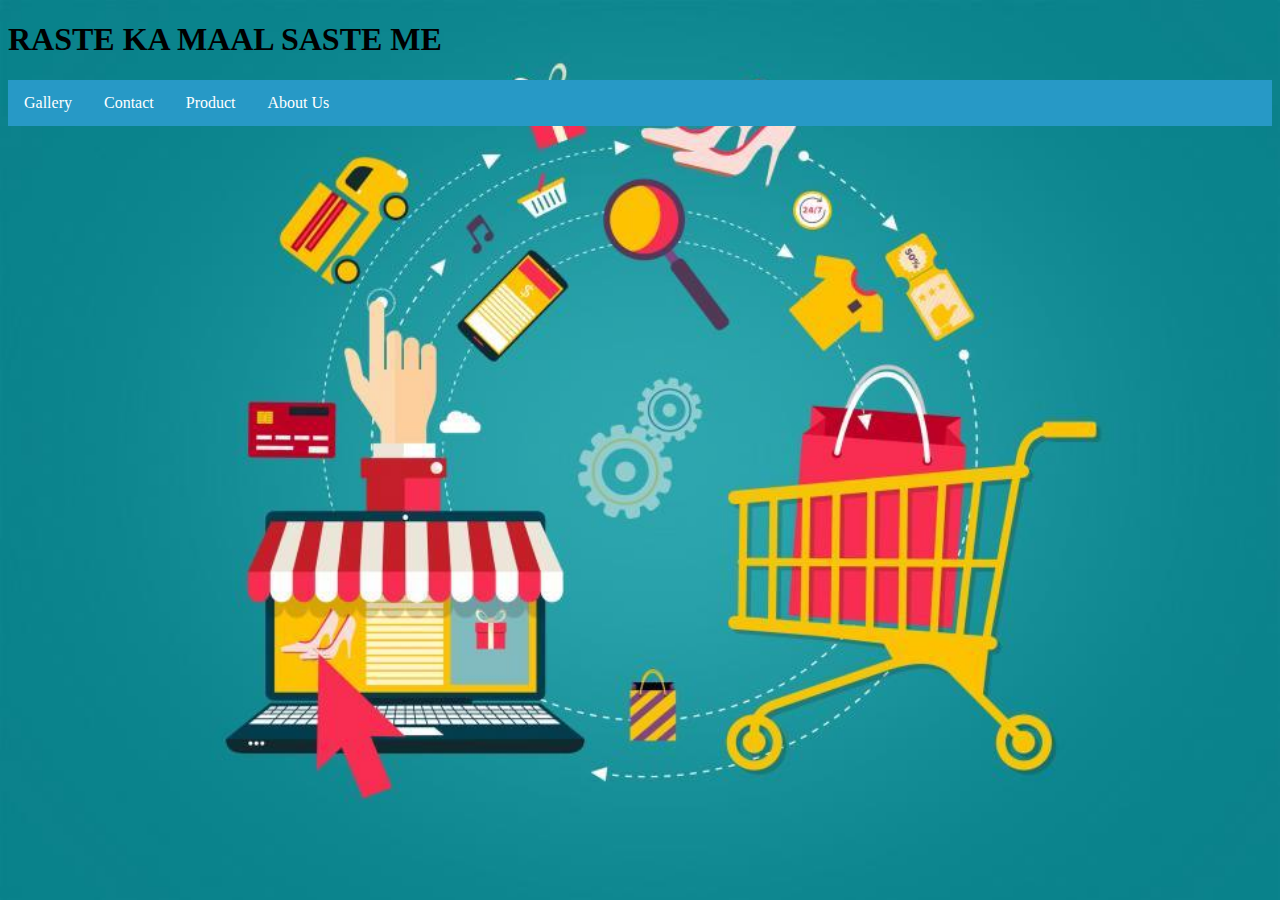
<file: Ecommerce.html/index.html>
<!DOCTYPE html>
<html>
    <head>
        <title>E Commerce Website</title>
        <link rel="stylesheet" href="style.css">
        <link rel="stylesheet" href="body.css">
    </head>
    <body>
        <h1>RASTE KA MAAL SASTE ME</h1>
        
        <ul>
            <li><a href="gallery.html">Gallery</a> </li>
            <li><a href="contact.html">Contact</a></li>
            <li><a href="./Images/videoplayback.mp4">Product</a></li> 
            <li><a href="about.html">About Us</a></li>
        </ul>
    </body>
</html>
</file>
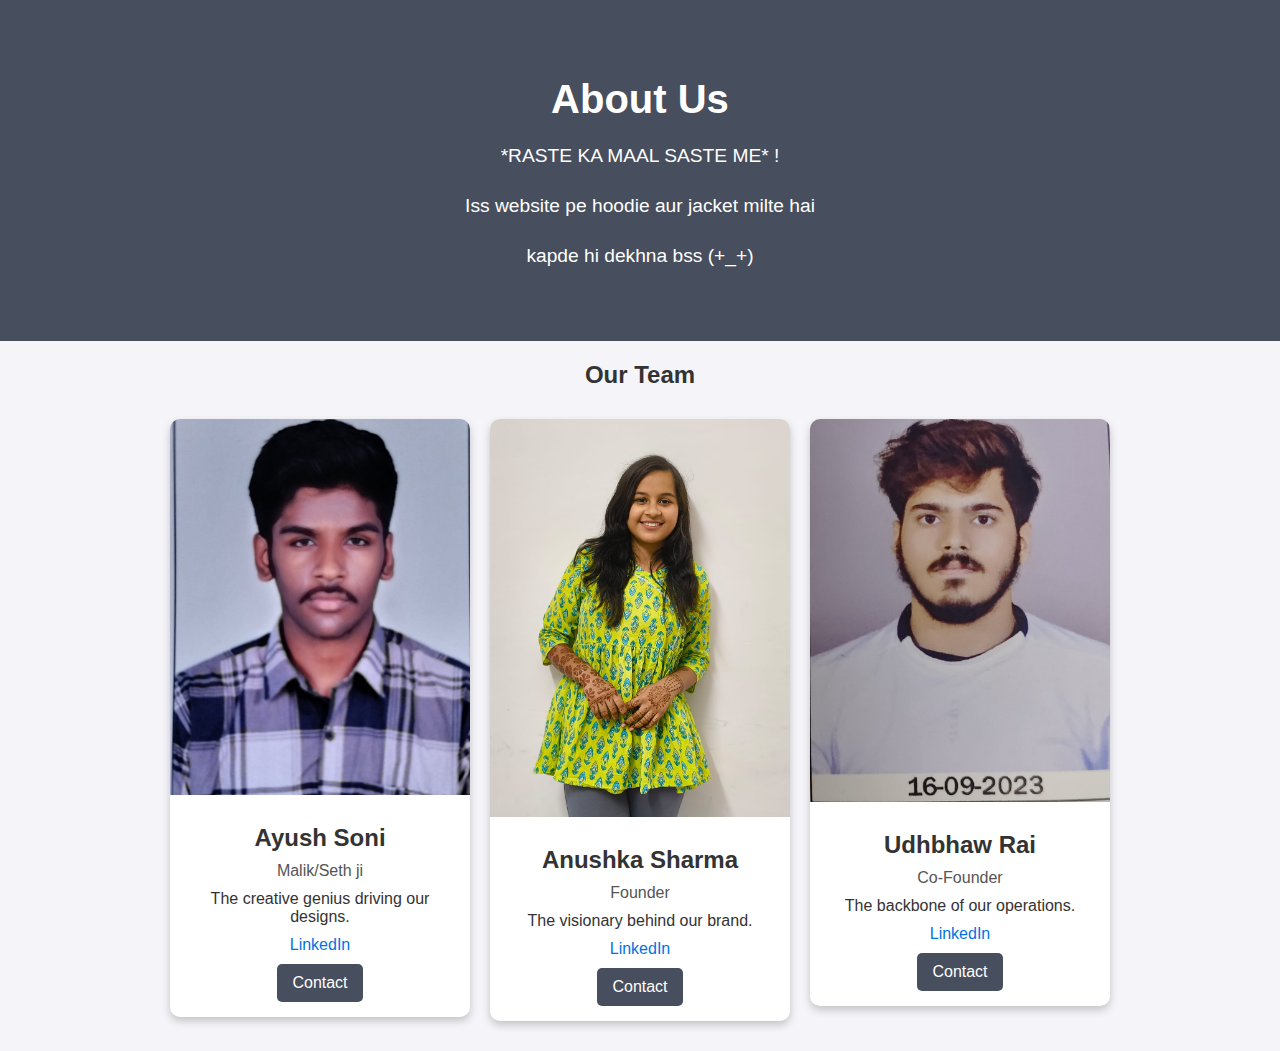
<file: Ecommerce.html/about.html>
<!DOCTYPE html>
<html lang="en">
<head>
<meta name="viewport" content="width=device-width, initial-scale=1.0">
<meta charset="UTF-8">
<title>About Us - RASTE KA MAAL SASTE ME</title>
<style>
  body {
    font-family: Arial, Helvetica, sans-serif;
    margin: 0;
    padding: 0;
    background-color: #f4f4f9;
    color: #333;
  }

  .about-section {
    padding: 50px;
    text-align: center;
    background-color: #474e5d;
    color: white;
  }

  .about-section h1 {
    font-size: 2.5em;
    margin-bottom: 10px;
  }

  .about-section p {
    font-size: 1.2em;
    line-height: 1.6;
  }

  .row {
    display: flex;
    flex-wrap: wrap;
    justify-content: center;
    margin: 20px 0;
  }

  .column {
    flex: 1 1 300px;
    max-width: 300px;
    margin: 10px;
    box-sizing: border-box;
  }

  .card {
    box-shadow: 0 4px 8px rgba(0, 0, 0, 0.2);
    border-radius: 10px;
    background-color: #fff;
    overflow: hidden;
    transition: transform 0.3s ease, box-shadow 0.3s ease;
  }

  .card:hover {
    transform: translateY(-5px);
    box-shadow: 0 8px 16px rgba(0, 0, 0, 0.3);
  }

  .card img {
    width: 100%;
    height: auto;
  }

  .container {
    padding: 15px;
    text-align: center;
  }

  .container h2 {
    font-size: 1.5em;
    margin: 10px 0;
  }

  .title {
    color: #555;
    font-size: 1.1em;
    margin: 5px 0;
  }

  .container p {
    margin: 10px 0;
    font-size: 1em;
  }

  .container a {
    text-decoration: none;
    color: #0073e6;
  }

  .button {
    border: none;
    outline: none;
    display: inline-block;
    padding: 10px 15px;
    color: white;
    background-color: #474e5d;
    cursor: pointer;
    font-size: 1em;
    border-radius: 5px;
    transition: background-color 0.3s ease;
  }

  .button:hover {
    background-color: #333;
  }

  @media screen and (max-width: 650px) {
    .column {
      width: 100%;
      max-width: 100%;
    }
  }
</style>
</head>
<body>

<div class="about-section">
  <h1>About Us</h1>
  <p> *RASTE KA MAAL SASTE ME* !</p>
  <p>Iss website pe hoodie aur jacket milte hai</p>
  <p>kapde hi dekhna bss (+_+)</p>
</div>

<h2 style="text-align:center; margin: 20px 0;">Our Team</h2>
<div class="row">
   <div class="column">
    <div class="card">
      <img src="./Images/img.ayush.jpg" alt="Ayush Soni">
      <div class="container">
        <h2>Ayush Soni</h2>
        <p class="title">Malik/Seth ji</p>
        <p>The creative genius driving our designs.</p>
        <p><a href="https://www.linkedin.com/in/ayush-soni-5652b4328/" target="_blank">LinkedIn</a></p>
        <button class="button">Contact</button>
      </div>
    </div>
  </div>

  
  <div class="column">
    <div class="card">
      <img src="./Images/bandariya.pdf.jpg" alt="Anushka Sharma">
      <div class="container">
        <h2>Anushka Sharma</h2>
        <p class="title">Founder</p>
        <p>The visionary behind our brand.</p>
        <p><a href="https://www.linkedin.com/in/anushka-sharma-842b91327/" target="_blank">LinkedIn</a></p>
        <button class="button">Contact</button>
      </div>
    </div>
  </div>

  <div class="column">
    <div class="card">
      <img src="./Images/udhbhaw ki photu.jpg" alt="Udhbhaw Rai">
      <div class="container">
        <h2>Udhbhaw Rai</h2>
        <p class="title">Co-Founder</p>
        <p>The backbone of our operations.</p>
        <p><a href="https://www.linkedin.com/in/arjun-rai-ba7602327/" target="_blank">LinkedIn</a></p>
        <button class="button">Contact</button>
      </div>
    </div>
  </div>
</div>

</body>
</html>
</file>
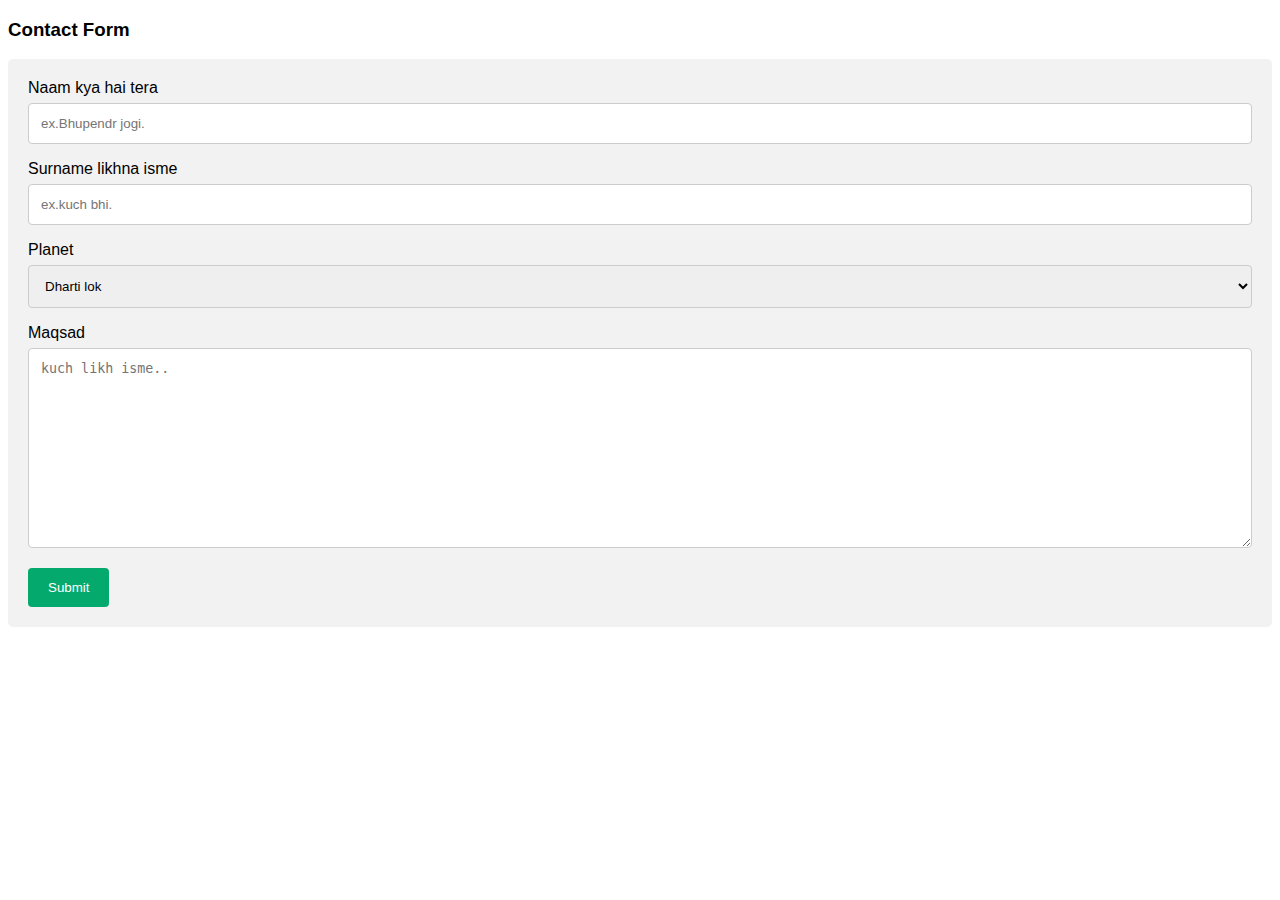
<file: Ecommerce.html/contact.html>
<!DOCTYPE html>
<html>
<head>
<meta name="viewport" content="width=device-width, initial-scale=1">
<style>
body {font-family: Arial, Helvetica, sans-serif;}
* {box-sizing: border-box;}

input[type=text], select, textarea {
  width: 100%;
  padding: 12px;
  border: 1px solid #ccc;
  border-radius: 4px;
  box-sizing: border-box;
  margin-top: 6px;
  margin-bottom: 16px;
  resize: vertical;
}

input[type=submit] {
  background-color: #04AA6D;
  color: white;
  padding: 12px 20px;
  border: none;
  border-radius: 4px;
  cursor: pointer;
}

input[type=submit]:hover {
  background-color: #45a049;
}

.container {
  border-radius: 5px;
  background-color: #f2f2f2;
  padding: 20px;
}
</style>
</head>
<body>

<h3>Contact Form</h3>

<div class="container">
  <form action="/action_page.php">
    <label for="fname">Naam kya hai tera</label>
    <input type="text" id="fname" name="firstname" placeholder="ex.Bhupendr jogi.">

    <label for="lname">Surname likhna isme</label>
    <input type="text" id="lname" name="lastname" placeholder="ex.kuch bhi.">

    <label for="country">Planet</label>
    <select id="country" name="country">
      <option value="australia">Dharti lok</option>
      <option value="canada">Mangal grah</option>
      <option value="usa">Shukra grah</option>
    </select>

    <label for="subject">Maqsad</label>
    <textarea id="subject" name="subject" placeholder="kuch likh isme.." style="height:200px"></textarea>

    <input type="submit" value="Submit">
  </form>
</div>

</body>
</html>
</file>
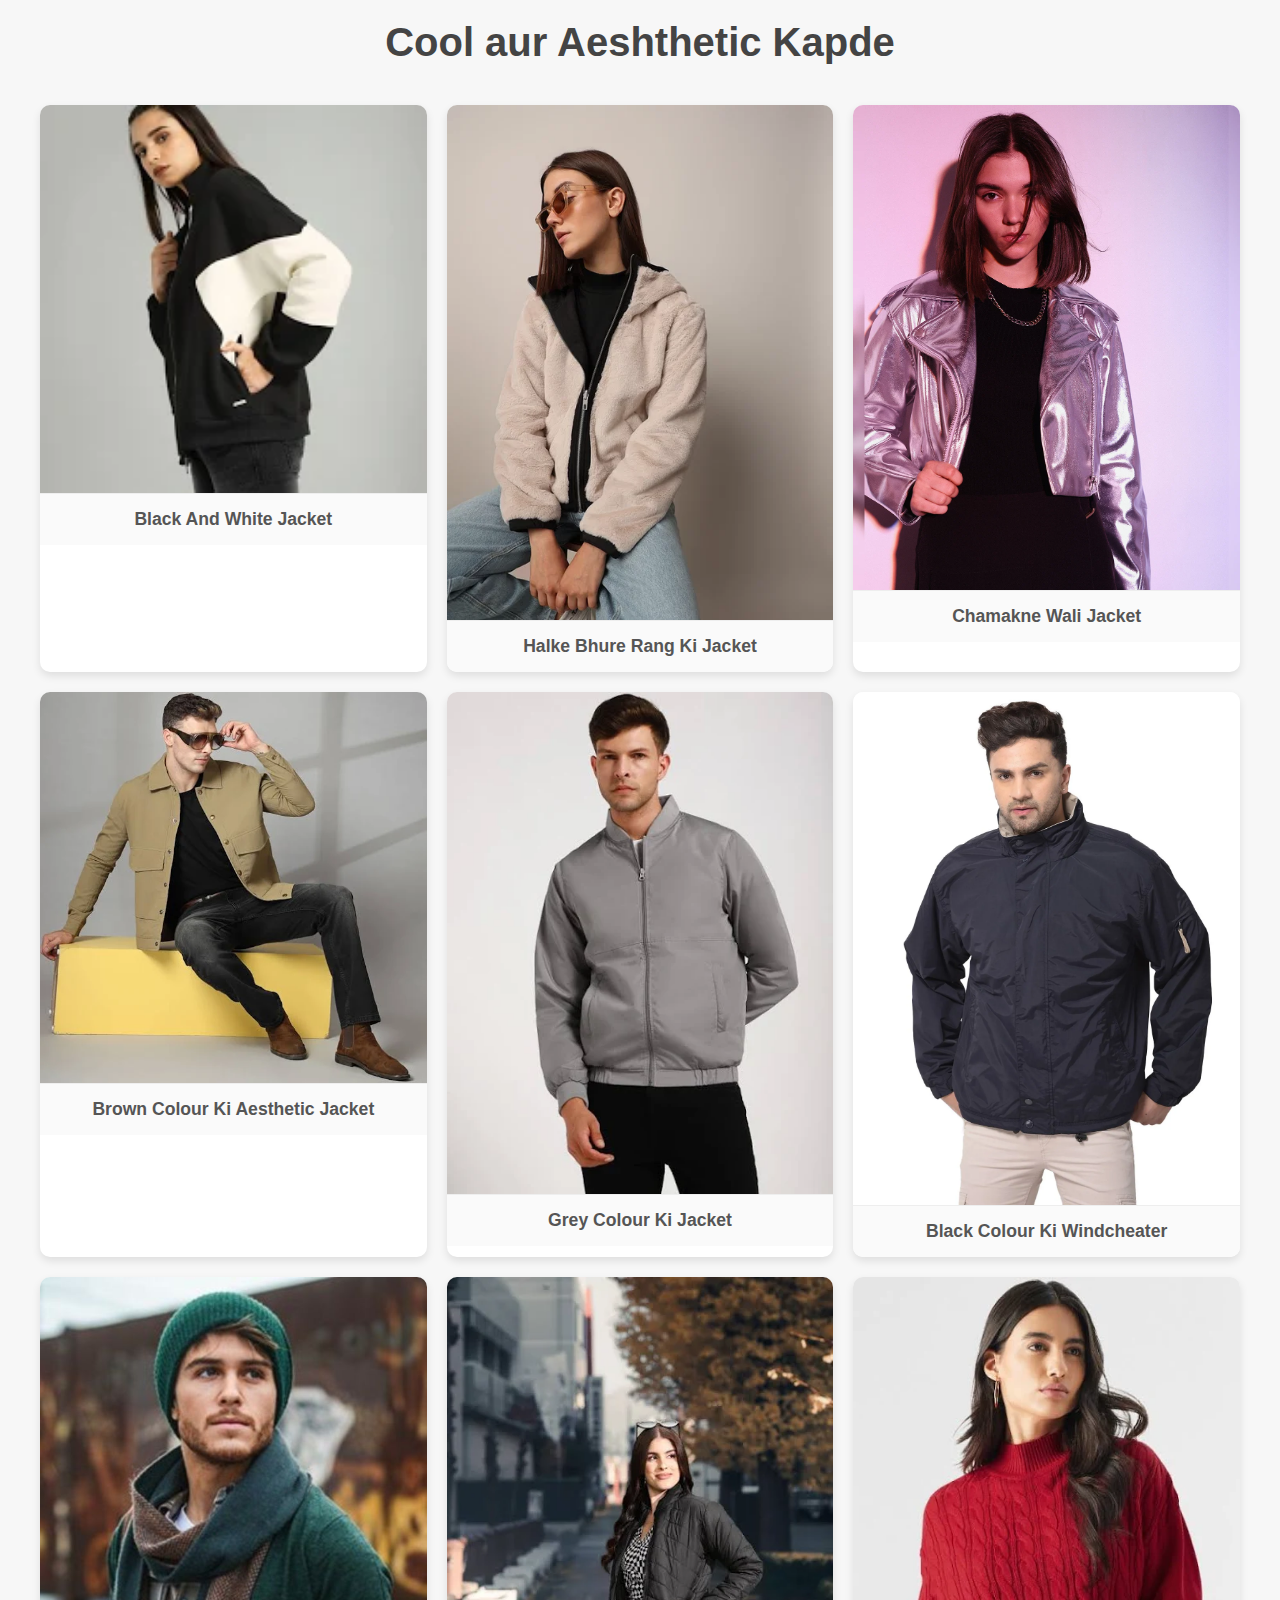
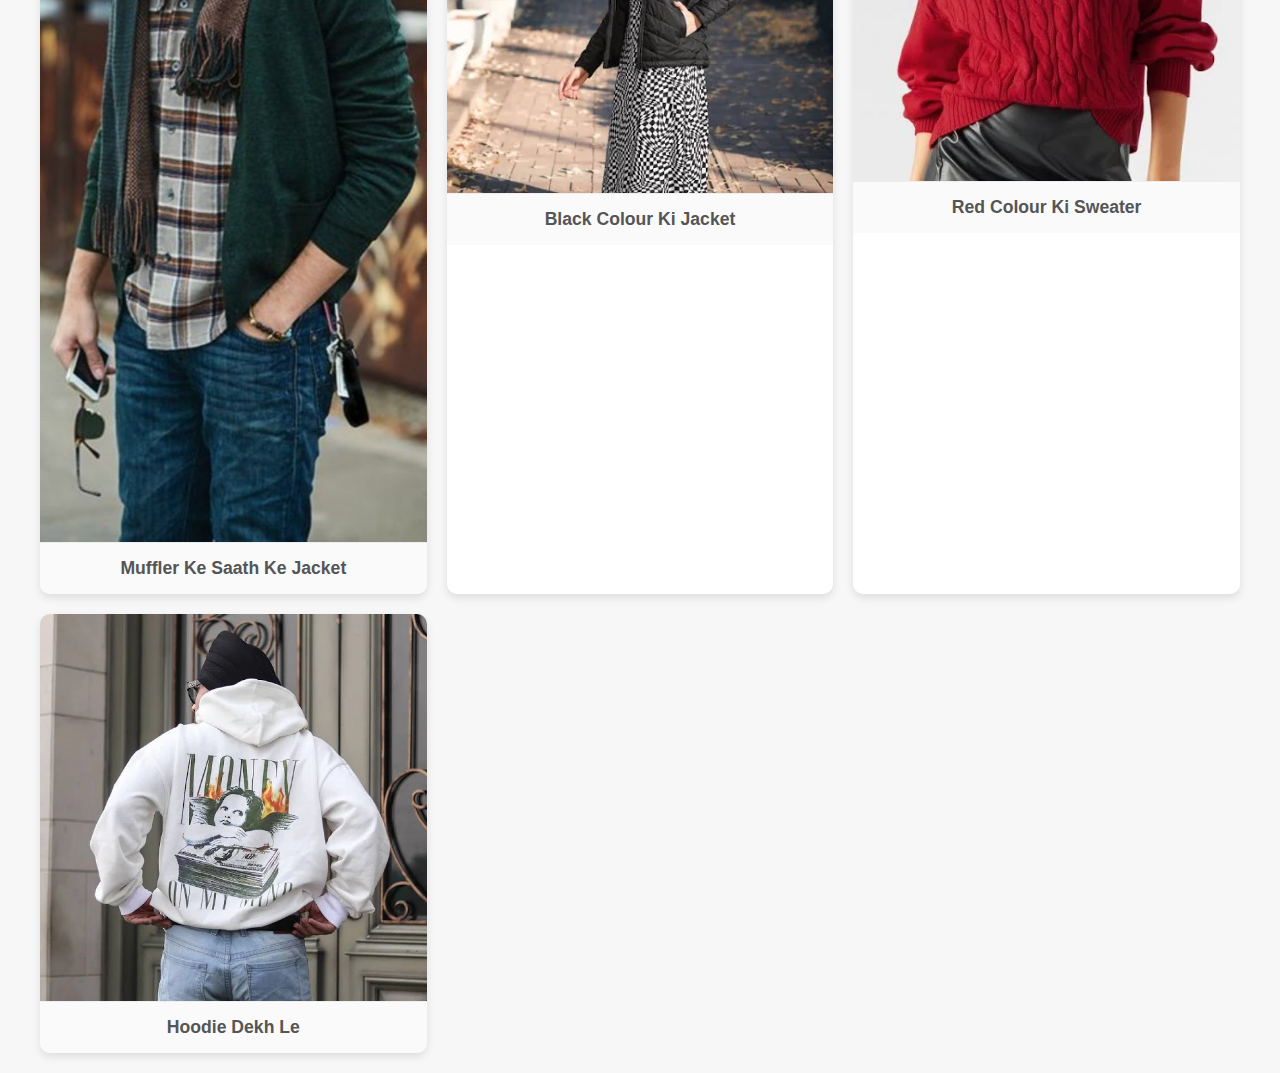
<file: Ecommerce.html/gallery.html>
<!DOCTYPE html>
<html lang="en">
<head>
    <meta charset="UTF-8">
    <meta name="viewport" content="width=device-width, initial-scale=1.0">
    <title>Gallery Page</title>
    <style>
        body {
            font-family: Arial, sans-serif;
            margin: 0;
            padding: 0;
            background-color: #f7f7f7;
            color: #333;
        }

        h1 {
            text-align: center;
            margin: 20px 0;
            font-size: 2.5em;
            color: #444;
        }

        .gallery-main {
            display: grid;
            grid-template-columns: repeat(auto-fit, minmax(300px, 1fr));
            gap: 20px;
            padding: 20px;
            max-width: 1200px;
            margin: auto;
        }

        .gallery {
            position: relative;
            overflow: hidden;
            border-radius: 10px;
            box-shadow: 0 4px 8px rgba(0, 0, 0, 0.1);
            background: #fff;
            transition: transform 0.3s ease, box-shadow 0.3s ease;
        }

        .gallery:hover {
            transform: translateY(-5px);
            box-shadow: 0 8px 15px rgba(0, 0, 0, 0.2);
        }

        .gallery img {
            width: 100%;
            height: auto;
            display: block;
            border-bottom: 1px solid #eee;
        }

        .gallery p {
            padding: 15px;
            margin: 0;
            font-size: 1.1em;
            text-align: center;
            background: #fafafa;
            color: #555;
            font-weight: bold;
            text-transform: capitalize;
        }

        .gallery a {
            text-decoration: none;
            color: inherit;
        }

        .gallery a:hover p {
            color: #ff5722;
        }

        @media (max-width: 768px) {
            .gallery p {
                font-size: 1em;
            }
        }
    </style>
</head>
<body>
    <h1>Cool aur Aeshthetic Kapde</h1>
    <div class="gallery-main">
        <div class="gallery">
            <a target="_blank" href="./Images/shopping.CART2.webp">
                <img src="./Images/shopping.CART2.webp" alt="Black and White Jacket">
                <p>Black and White Jacket</p>
            </a>
        </div>
        <div class="gallery">
            <a target="_blank" href="./Images/SHOPPING.CART3.webp">
                <img src="./Images/SHOPPING.CART3.webp" alt="Halke Bhure rang ki Jacket">
                <p>Halke Bhure rang ki Jacket</p>
            </a>
        </div>
        <div class="gallery">
            <a target="_blank" href="./Images/shopping.CART4.webp">
                <img src="./Images/shopping.CART4.webp" alt="Chamakne wali jacket">
                <p>Chamakne wali Jacket</p>
            </a>
        </div>
        <div class="gallery">
            <a target="_blank" href="./Images/shopping.CART5.webp">
                <img src="./Images/shopping.CART5.webp" alt="Brown colour ki aesthetic Jacket">
                <p>Brown colour ki aesthetic Jacket</p>
            </a>
        </div>
        <div class="gallery">
            <a target="_blank" href="./Images/shopping.CART6.webp">
                <img src="./Images/shopping.CART6.webp" alt="Grey colour ki Jacket">
                <p>Grey colour ki Jacket</p>
            </a>
        </div>
        <div class="gallery">
            <a target="_blank" href="./Images/shopping.CART7.webp">
                <img src="./Images/shopping.CART7.webp" alt="Black colour ki Windcheater">
                <p>Black colour ki Windcheater</p>
            </a>
        </div>
        <div class="gallery">
            <a target="_blank" href="./Images/muffler ke saath jacket.9.jpg">
                <img src="./Images/muffler ke saath jacket.9.jpg" alt="Muffler ke saath ke jacket">
                <p>Muffler ke saath ke Jacket</p>
            </a>
        </div>
        <div class="gallery">
            <a target="_blank" href="./Images/shopping.CART12.webp">
                <img src="./Images/shopping.CART12.webp" alt="Black colour ki jacket">
                <p>Black colour ki Jacket</p>
            </a>
        </div>
        <div class="gallery">
            <a target="_blank" href="./Images/shopping.CART14.webp">
                <img src="./Images/shopping.CART14.webp" alt="Red colour ki Sweater">
                <p>Red colour ki Sweater</p>
            </a>
        </div>
        <div class="gallery">
            <a target="_blank" href="./Images/shopping.CART15.webp">
                <img src="./Images/shopping.CART15.webp" alt="Hoodie dekh le">
                <p>Hoodie dekh le</p>
            </a>
        </div>
    </div>
</body>
</html>
</file>
<file: Ecommerce.html/style.css>
ul{
    list-style-type: none;
    margin: 0%;
    padding: 0%;
    overflow: hidden;
    background-color: #075a20;
}
li{
    float: none;
}

li a{
    display: block;
    color: rgb(183, 175, 175);
    text-align: initial;
    padding: 14px 16px;
    text-decoration: none;
}

li a:hover{
background-color: #e69797;
}
</file>
<file: Ecommerce.html/body.css>
body{
    background-image: url("Images/shopping.cart.jpg");
    background-repeat: no-repeat;
    background-size: cover;
    background-position-x: top;
    background-position-y: top;
    }
    ul{
        list-style-type: none;
        margin: 0%;
        padding: 0%;
        overflow: hidden;
        background-color: #2799c6;
    }
    li{
        float: left;
    }
    
    li a{
        display: block;
        color: white;
        text-align: center;
        padding: 14px 16px;
        text-decoration: none;
    }
    li a:hover{
        background-color: red;
    }
</file>
